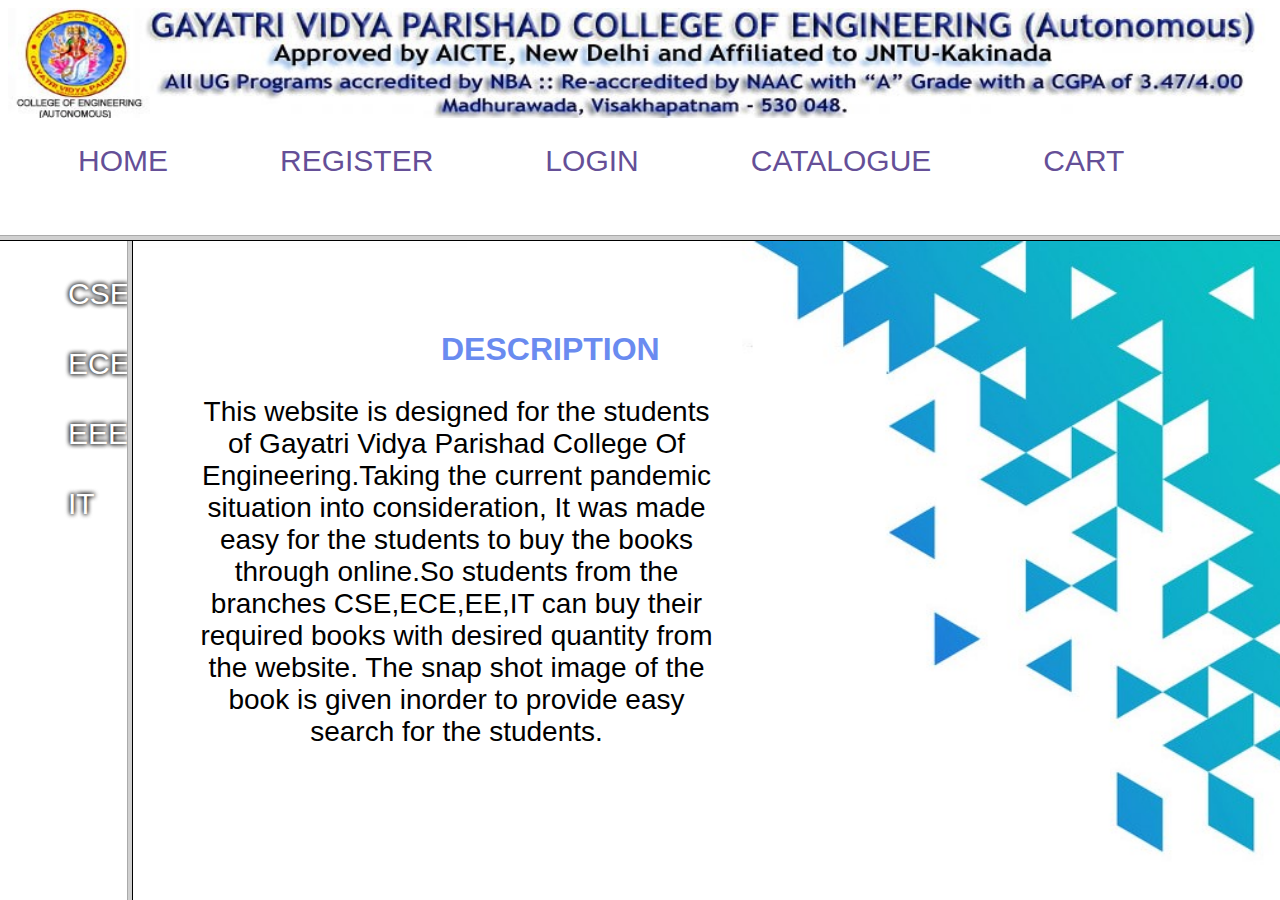
<file: week1,2lab/index.html>
<html>
    <head>
        <title>
            Labweek1
        </title>
        <style>
            <link rel="stylesheet" href="styles.css" type="text/css"> 
        </style>
    </head>
    
    <frameset rows="25%,70%" >
        <frame name="f1" src="top.html" id="bg" ></frame>
        <frameset cols="10%,90%">
            <frame name="f2" src="left.html">
            </frame>
            <frame name="cent" src="home.html">
            </frame>
        </frameset>
    </frameset>

</html>
</file>
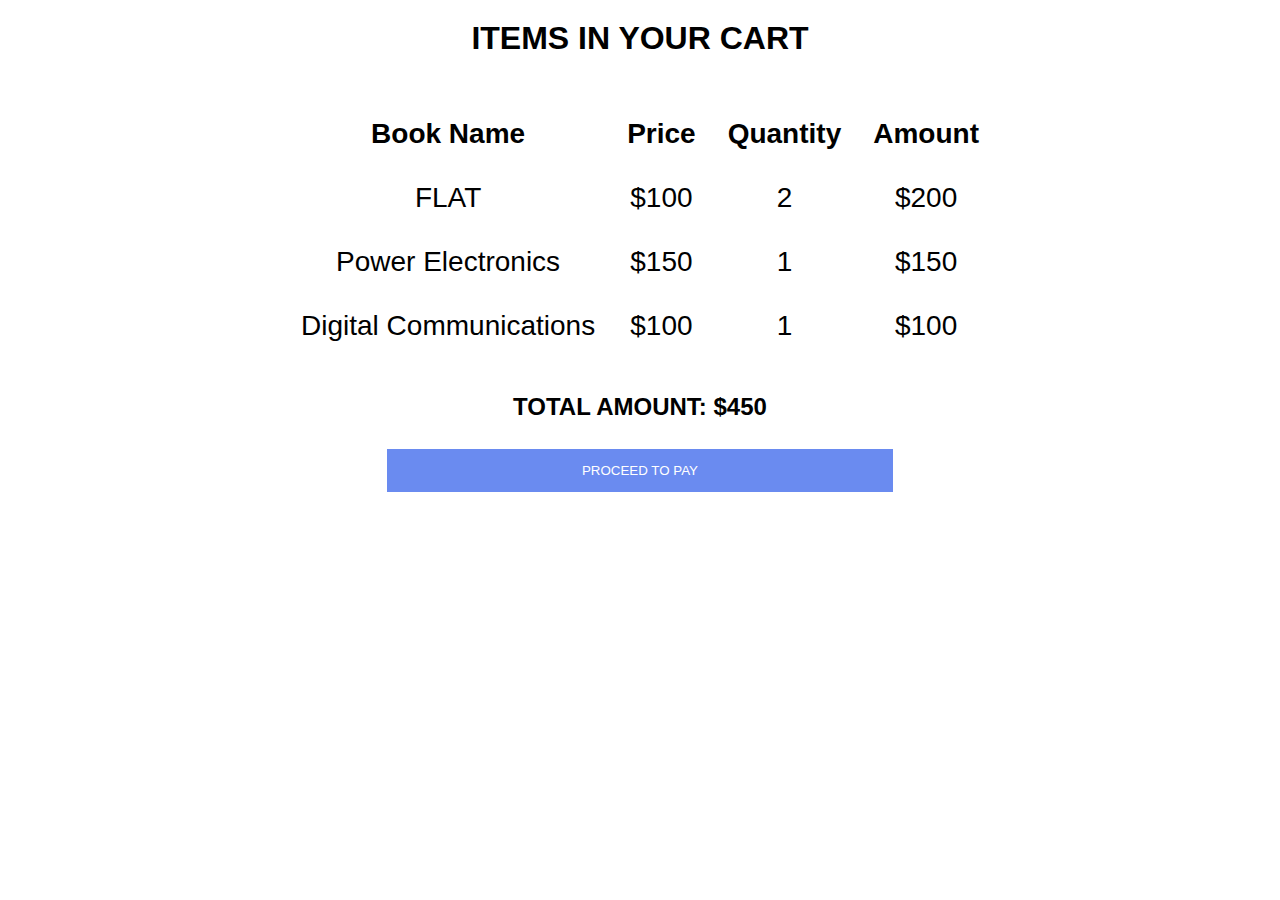
<file: week1,2lab/cart.html>
<html>
    <head>
        <link rel="stylesheet" href="styles.css">
    </head>
    <body>
        <h1 align="center" style="margin-top:20px;font-family:'Trebuchet MS', 'Lucida Sans Unicode', 'Lucida Grande', 'Lucida Sans', Arial, sans-serif">
            ITEMS IN YOUR CART
        </h1>
        <table align="center" style="margin-top:30px;font-size:28;font-family:'Trebuchet MS', 'Lucida Sans Unicode', 'Lucida Grande', 'Lucida Sans', Arial, sans-serif;" cellspacing="30px" >
            <tr>
                <th >Book Name</th>
                <th>Price</th>
                <th>Quantity</th>
                <th>Amount</th>
            </tr>
            <tr align="center">
                <td>FLAT</td>
                <td>$100</td>
                <td >2</td>
                <td>$200</td>
            </tr>
            <tr align="center">
                <td>Power Electronics</td>
                <td>$150</td>
                <td >1</td>
                <td>$150</td>
            </tr>
            <tr align="center">
                <td>Digital Communications</td>
                <td>$100</td>
                <td >1</td>
                <td>$100</td>
            </tr>
        </table>
        <h2 align="center" style="font-family:'Trebuchet MS', 'Lucida Sans Unicode', 'Lucida Grande', 'Lucida Sans', Arial, sans-serif"">TOTAL AMOUNT: $450</h2>
        <center>
        <button type="submit" class="button">PROCEED TO PAY</button>
    </center>
    </body>
</html>
</file>
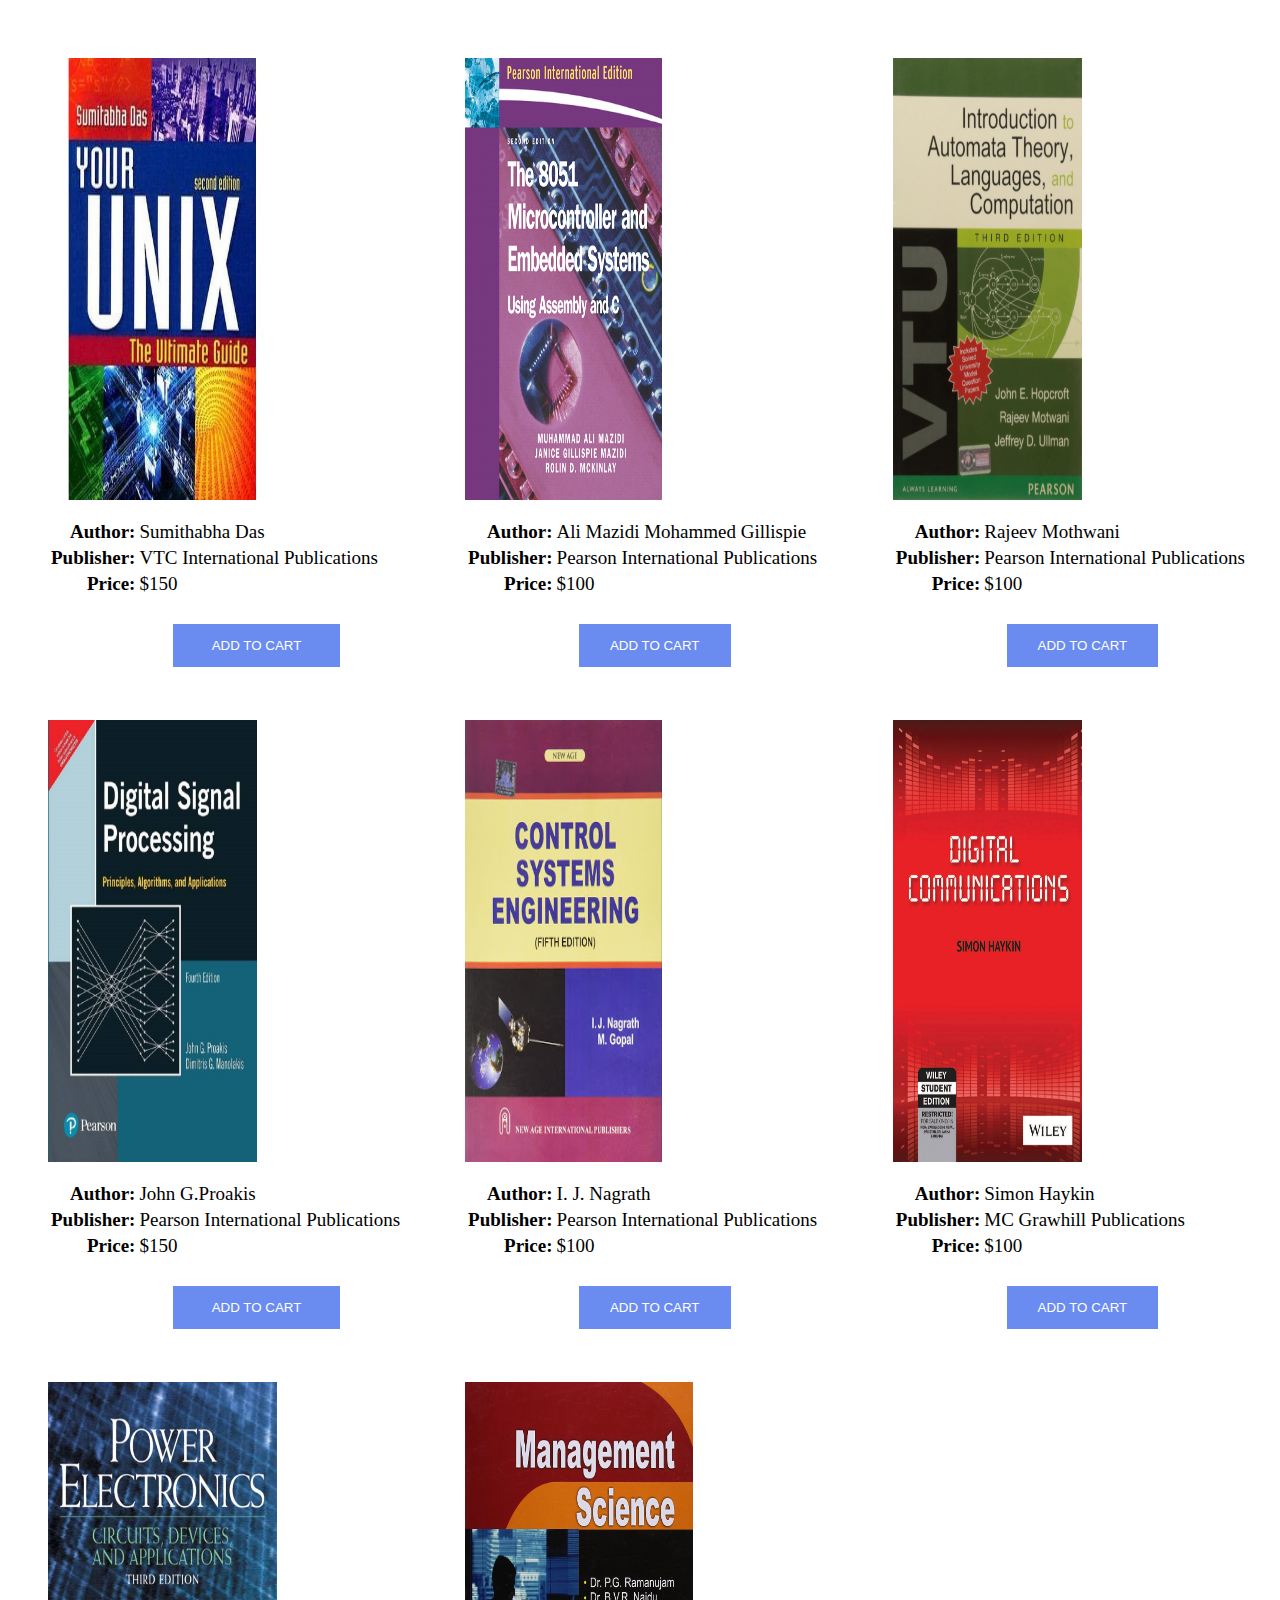
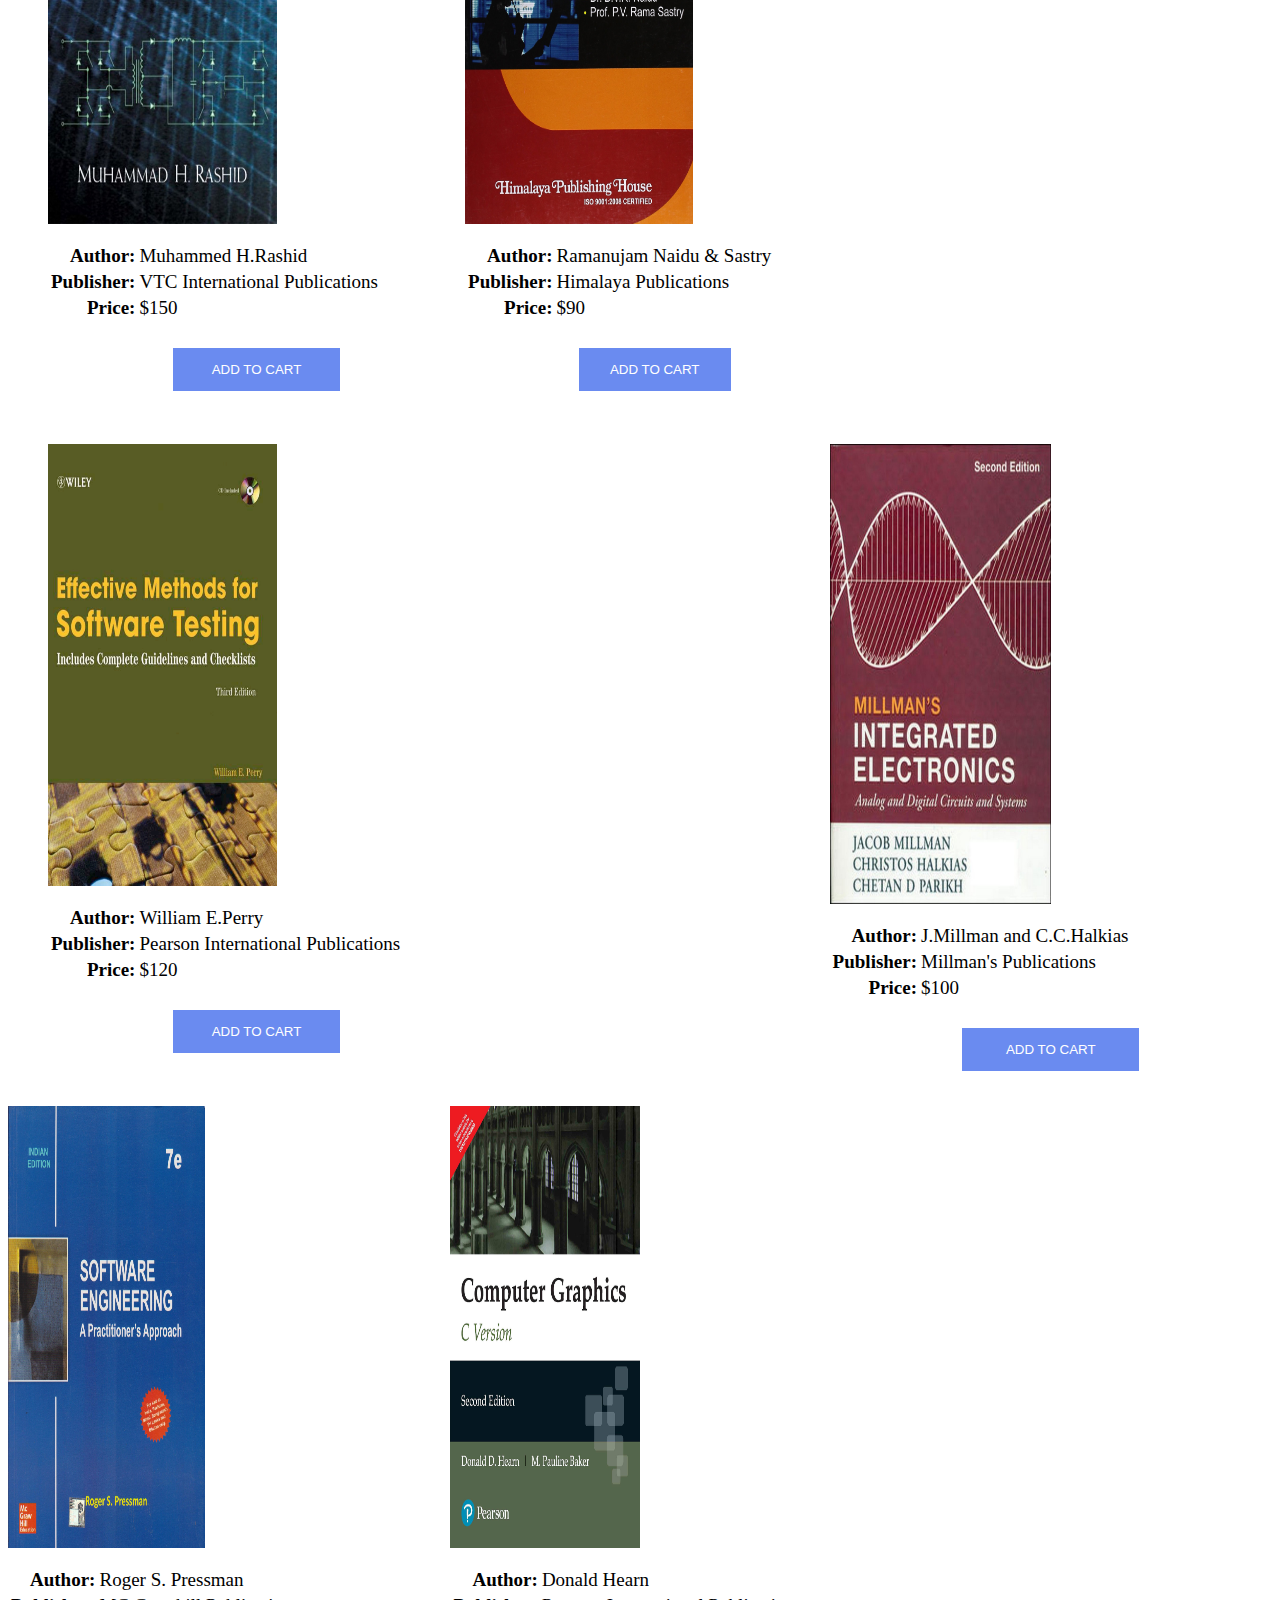
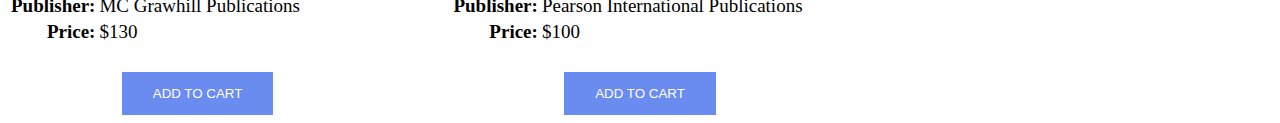
<file: week1,2lab/catalog.html>
<html>
    <head>
        <link rel="stylesheet" href="styles.css">
        <style>
          
        </style>
    </head>
    <body>
        <div style="width:33%; height:50%;float:left;margin-left:40px;" id="front">
            <img src="uspimg.jpg" width="55%" height="100%"><br><br>
            <table  style="font-size:19;">
                <tr >
                    <th align="right"><b>Author:</b></th>
                    <td>Sumithabha Das</td>
                </tr>
                <tr >
                    <th align="right">Publisher:</th>
                    <td>VTC International Publications</td>
                </tr>
                <tr>
                    <th align="right">Price:</th>
                    <td>$150</td>
                </tr>
            </table><br>
            <div align="center">
            <button type="submit" class="button">ADD TO CART</button>
        </div>
        </div>
        <div style="width:30%; height:50%;float:left" id="front" >
            <img src="esimg.jpg" width="52%" height="100%"><br><br>
           <table  style="font-size:19;" >
               <tr >
                   <th align="right"><b>Author:</b></th>
                   <td>Ali Mazidi Mohammed Gillispie</td>
               </tr>
               <tr >
                   <th align="right">Publisher:</th>
                   <td>Pearson International Publications</td>
               </tr>
               <tr>
                   <th align="right">Price:</th>
                   <td>$100</td>
               </tr>
           </table><br>
          <div align="center">
           <button type="submit" class="button">ADD TO CART</button>
        </div>
        </div>
        <div style="width:30% ;height:50%;float:right" id="front">
            <img src="flatimg.jpg" width="50%" height="100%"><br><br>
            <table style="font-size:19;">
                <tr  >
                    <th align="right"><b>Author:</b></th>
                    <td>Rajeev Mothwani</td>
                </tr>
                <tr >
                    <th align="right">Publisher:</th>
                    <td>Pearson International Publications</td>
                </tr>
                <tr>
                    <th align="right">Price:</th>
                    <td>$100</td>
                </tr>
            </table><br>
           <div align="center">
            <button type="submit" class="button">ADD TO CART</button>
        </div>
        </div>
       <div style="width:33%; height:50%;float:left;margin-left:40px;" id="middle">
            <img src="dspimg.jpg" width="50%" height="100%"><br><br>
            <table  style="font-size:19;">
                <tr >
                    <th align="right"><b>Author:</b></th>
                    <td> John G.Proakis</td>
                </tr>
                <tr >
                    <th align="right">Publisher:</th>
                    <td>Pearson International Publications</td>
                </tr>
                <tr>
                    <th align="right">Price:</th>
                    <td>$150</td>
                </tr>
            </table><br>
            <div align="center">
            <button type="submit" class="button">ADD TO CART</button>
        </div>
        </div>
        <div style="width:30%; height:50%;float:left" id="middle">
            <img src="csimg.jpg" width="52%" height="100%"><br><br>
           <table  style="font-size:19;" >
               <tr >
                   <th align="right"><b>Author:</b></th>
                   <td>I. J. Nagrath</td>
               </tr>
               <tr >
                   <th align="right">Publisher:</th>
                   <td>Pearson International Publications</td>
               </tr>
               <tr>
                   <th align="right">Price:</th>
                   <td>$100</td>
               </tr>
           </table><br>
          <div align="center">
           <button type="submit" class="button">ADD TO CART</button>
        </div>
        </div>
        <div style="width:30% ;height:50%;float:right" id="middle">
            <img src="dcimg.jpg" width="50%" height="100%"><br><br>
            <table style="font-size:19;">
                <tr  >
                    <th align="right"><b>Author:</b></th>
                    <td> Simon Haykin</td>
                </tr>
                <tr >
                    <th align="right">Publisher:</th>
                    <td>MC Grawhill Publications</td>
                </tr>
                <tr>
                    <th align="right">Price:</th>
                    <td>$100</td>
                </tr>
            </table><br>
           <div align="center">
            <button type="submit" class="button">ADD TO CART</button>
        </div>
        </div>
        <div style="width:33%; height:50%;float:left;margin-left:40px;" id="middle">
            <img src="peimg.jpg" width="55%" height="100%"><br><br>
            <table  style="font-size:19;">
                <tr >
                    <th align="right"><b>Author:</b></th>
                    <td>Muhammed H.Rashid</td>
                </tr>
                <tr >
                    <th align="right">Publisher:</th>
                    <td>VTC International Publications</td>
                </tr>
                <tr>
                    <th align="right">Price:</th>
                    <td>$150</td>
                </tr>
            </table><br>
            <div align="center">
            <button type="submit" class="button">ADD TO CART</button>
        </div>
        </div>
        <div style="width:30%; height:50%;float:left;" id="middle">
            <img src="msimg.jpg" width="60%" height="100%"><br><br>
           <table  style="font-size:19;" >
               <tr >
                   <th align="right"><b>Author:</b></th>
                   <td>Ramanujam Naidu & Sastry</td>
               </tr>
               <tr >
                   <th align="right">Publisher:</th>
                   <td>Himalaya Publications</td>
               </tr>
               <tr>
                   <th align="right">Price:</th>
                   <td>$90</td>
               </tr>
           </table><br>
          <div align="center">
           <button type="submit" class="button">ADD TO CART</button>
        </div>
        </div>
        <div style="width:35% ;height:52%;float:right" id="middle">
            <img src="ecaimg.jpg" width="50%" height="100%"><br><br>
            <table style="font-size:19;">
                <tr  >
                    <th align="right"><b>Author:</b></th>
                    <td>J.Millman and C.C.Halkias</td>
                </tr>
                <tr >
                    <th align="right">Publisher:</th>
                    <td>Millman's Publications</td>
                </tr>
                <tr>
                    <th align="right">Price:</th>
                    <td>$100</td>
                </tr>
            </table><br>
           <div align="center">
            <button type="submit" class="button">ADD TO CART</button>
        </div>
        </div>
        <div style="width:33%; height:50%;float:left;margin-left:40px;" id="middle">
            <img src="stimg.png" width="55%" height="100%"><br><br>
            <table style="font-size:19;">
                <tr >
                    <th align="right"><b>Author:</b></th>
                    <td>William E.Perry</td>
                </tr>
                <tr >
                    <th align="right">Publisher:</th>
                    <td>Pearson International Publications</td>
                </tr>
                <tr>
                    <th align="right">Price:</th>
                    <td>$120</td>
                </tr>
            </table><br>
           <div align="center">
            <button type="submit" class="button">ADD TO CART</button>
            </div>
        </div>
        <div style="width:30%; height:50%;float:left"id="middle" >
            <img src="seimg.jpg" width="52%" height="100%"><br><br>
           <table style="font-size:19;">
               <tr >
                   <th align="right"><b>Author:</b></th>
                   <td>Roger S. Pressman</td>
               </tr>
               <tr >
                   <th align="right">Publisher:</th>
                   <td>MC Grawhill Publications</td>
               </tr>
               <tr>
                   <th align="right">Price:</th>
                   <td>$130</td>
               </tr>
           </table><br>
          <div align="center">
           <button type="submit" class="button">ADD TO CART</button>
        </div>
        </div>
        <div style="width:30% ;height:50%;float:right;" id="middle">
            <img src="cgimg.jpg" width="50%" height="100%"><br><br>
            <table style="font-size:19;">
                <tr >
                    <th align="right"><b>Author:</b></th>
                    <td>Donald Hearn</td>
                </tr>
                <tr >
                    <th align="right">Publisher:</th>
                    <td>Pearson International Publications</td>
                </tr>
                <tr>
                    <th align="right">Price:</th>
                    <td>$100</td>
                </tr>
            </table><br>
           <div align="center">
            <button type="submit" class="button">ADD TO CART</button>
        </div>
        </div>
    </body>
</html>
</file>
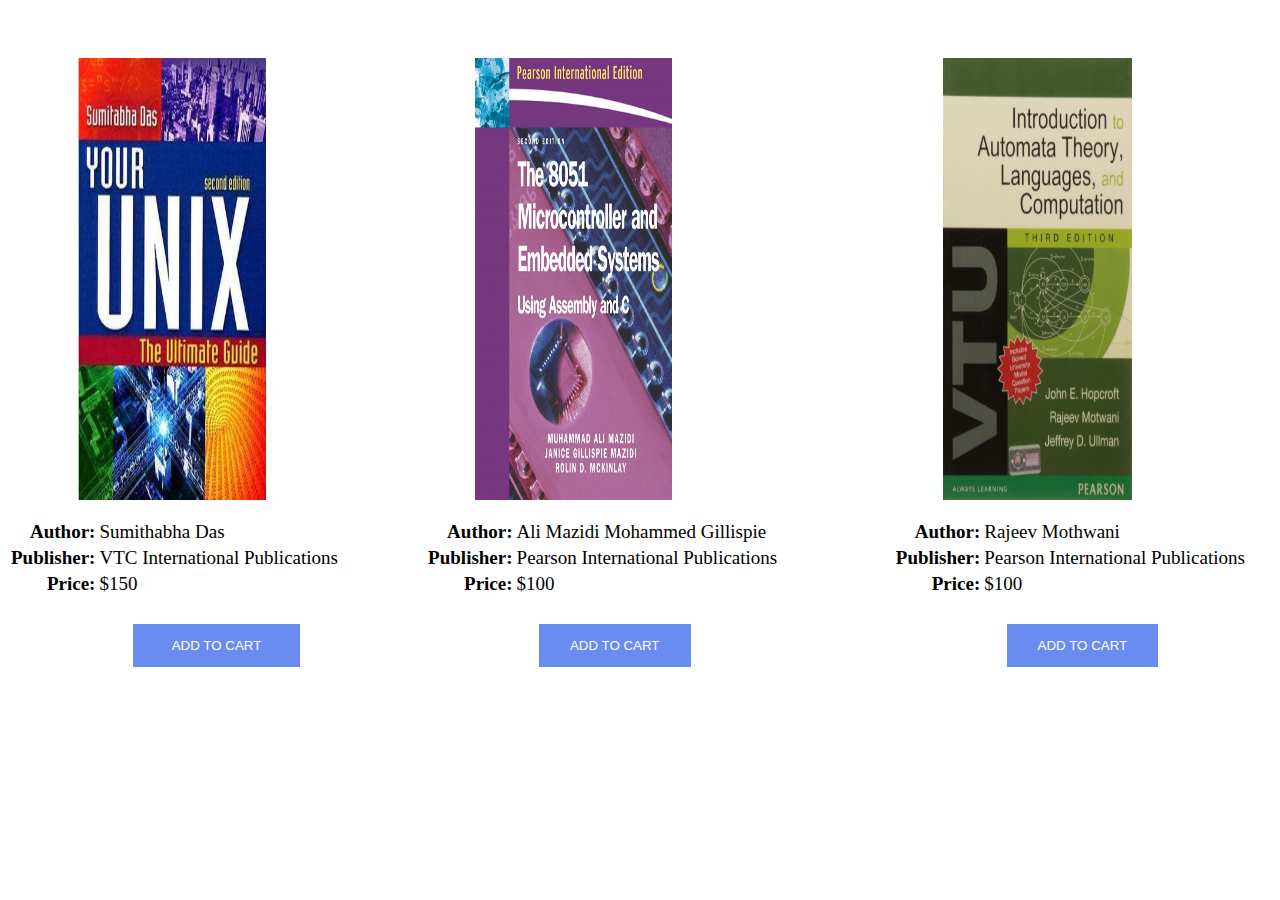
<file: week1,2lab/cse.html>
<html>
    <head>
        <link rel="stylesheet" href="styles.css">
        <style>
            img{
                margin-top:50px;
                margin-left:50px;
            }
        </style>
    </head>
    <body>
        <div style="width:33%; height:50%;float:left">
            <img src="uspimg.jpg" width="55%" height="100%"><br><br>
            <table  style="font-size:19;">
                <tr >
                    <th align="right"><b>Author:</b></th>
                    <td>Sumithabha Das</td>
                </tr>
                <tr >
                    <th align="right">Publisher:</th>
                    <td>VTC International Publications</td>
                </tr>
                <tr>
                    <th align="right">Price:</th>
                    <td>$150</td>
                </tr>
            </table><br>
            <div align="center">
            <button type="submit" class="button">ADD TO CART</button>
        </div>
        </div>
        <div style="width:30%; height:50%;float:left" >
            <img src="esimg.jpg" width="52%" height="100%"><br><br>
           <table  style="font-size:19;" >
               <tr >
                   <th align="right"><b>Author:</b></th>
                   <td>Ali Mazidi Mohammed Gillispie</td>
               </tr>
               <tr >
                   <th align="right">Publisher:</th>
                   <td>Pearson International Publications</td>
               </tr>
               <tr>
                   <th align="right">Price:</th>
                   <td>$100</td>
               </tr>
           </table><br>
          <div align="center">
           <button type="submit" class="button">ADD TO CART</button>
        </div>
        </div>
        <div style="width:30% ;height:50%;float:right">
            <img src="flatimg.jpg" width="50%" height="100%"><br><br>
            <table style="font-size:19;">
                <tr  >
                    <th align="right"><b>Author:</b></th>
                    <td>Rajeev Mothwani</td>
                </tr>
                <tr >
                    <th align="right">Publisher:</th>
                    <td>Pearson International Publications</td>
                </tr>
                <tr>
                    <th align="right">Price:</th>
                    <td>$100</td>
                </tr>
            </table><br>
           <div align="center">
            <button type="submit" class="button">ADD TO CART</button>
        </div>
        </div>
    </body>
</html>
</file>
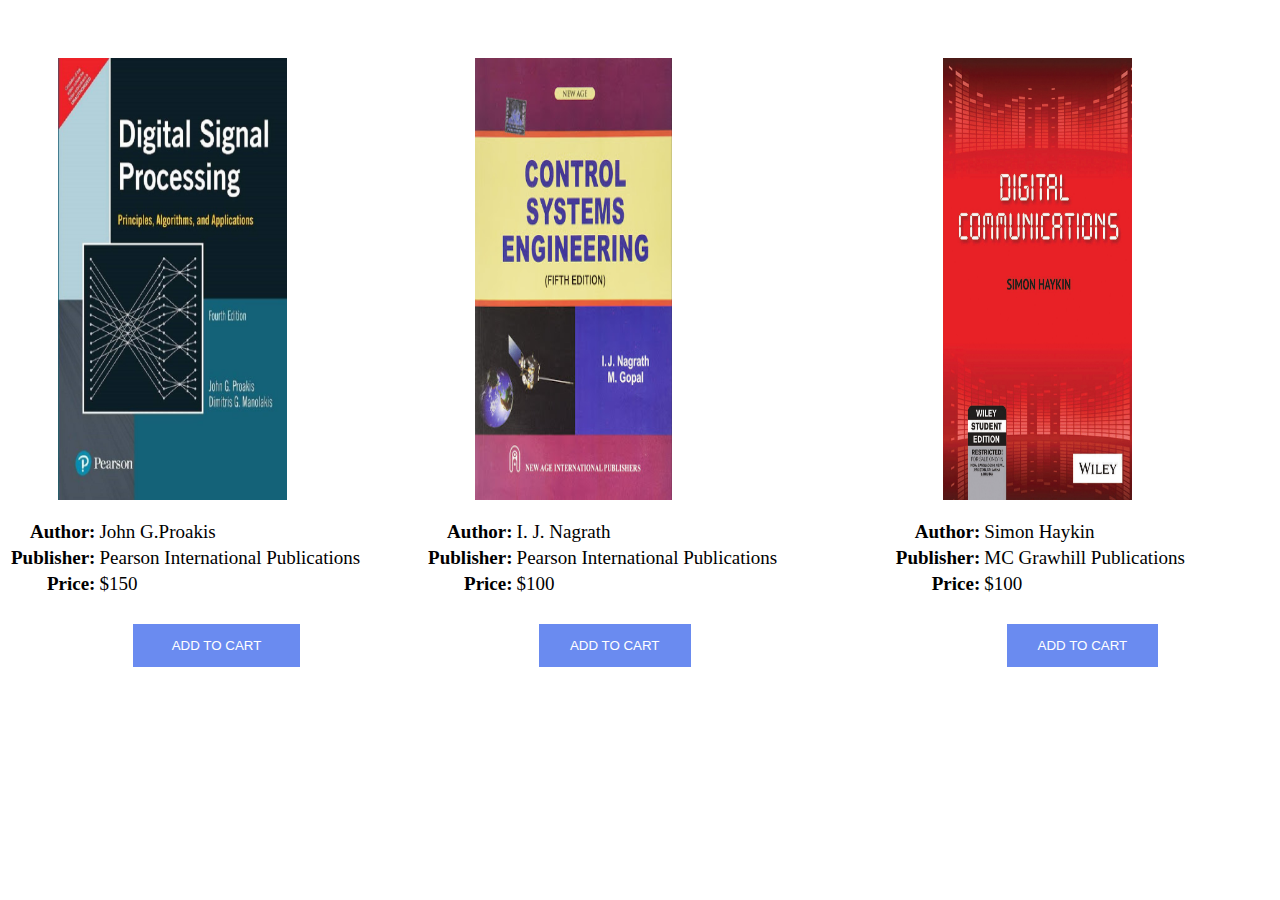
<file: week1,2lab/ece.html>
<html>
    <head>
        <link rel="stylesheet" href="styles.css">
        <style>
            img{
                margin-top:50px;
                margin-left:50px;
            }
        </style>
    </head>
    <body >
        <div style="width:33%; height:50%;float:left">
            <img src="dspimg.jpg" width="55%" height="100%"><br><br>
            <table  style="font-size:19;">
                <tr >
                    <th align="right"><b>Author:</b></th>
                    <td> John G.Proakis</td>
                </tr>
                <tr >
                    <th align="right">Publisher:</th>
                    <td>Pearson International Publications</td>
                </tr>
                <tr>
                    <th align="right">Price:</th>
                    <td>$150</td>
                </tr>
            </table><br>
            <div align="center">
            <button type="submit" class="button">ADD TO CART</button>
        </div>
        </div>
        <div style="width:30%; height:50%;float:left" >
            <img src="csimg.jpg" width="52%" height="100%"><br><br>
           <table  style="font-size:19;" >
               <tr >
                   <th align="right"><b>Author:</b></th>
                   <td>I. J. Nagrath</td>
               </tr>
               <tr >
                   <th align="right">Publisher:</th>
                   <td>Pearson International Publications</td>
               </tr>
               <tr>
                   <th align="right">Price:</th>
                   <td>$100</td>
               </tr>
           </table><br>
          <div align="center">
           <button type="submit" class="button">ADD TO CART</button>
        </div>
        </div>
        <div style="width:30% ;height:50%;float:right">
            <img src="dcimg.jpg" width="50%" height="100%"><br><br>
            <table style="font-size:19;">
                <tr  >
                    <th align="right"><b>Author:</b></th>
                    <td> Simon Haykin</td>
                </tr>
                <tr >
                    <th align="right">Publisher:</th>
                    <td>MC Grawhill Publications</td>
                </tr>
                <tr>
                    <th align="right">Price:</th>
                    <td>$100</td>
                </tr>
            </table><br>
           <div align="center">
            <button type="submit" class="button">ADD TO CART</button>
        </div>
        </div>
    </body>
</html>
</file>
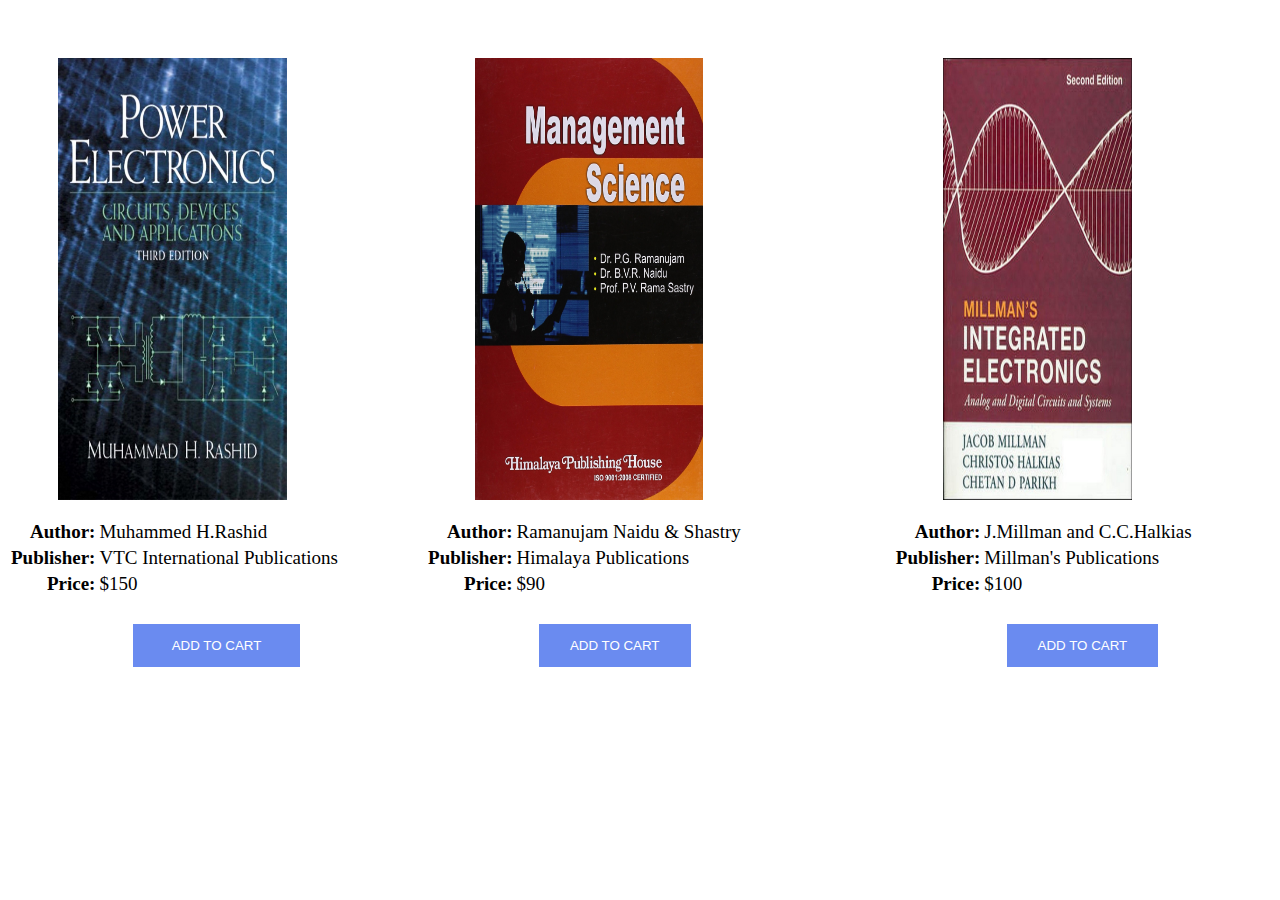
<file: week1,2lab/eee.html>
<html>
    <head>
        <link rel="stylesheet" href="styles.css">
        <style>
            img{
                margin-top:50px;
                margin-left:50px;
            }
        </style>
    </head>
    <body >
        <div style="width:33%; height:50%;float:left">
            <img src="peimg.jpg" width="55%" height="100%"><br><br>
            <table  style="font-size:19;">
                <tr >
                    <th align="right"><b>Author:</b></th>
                    <td>Muhammed H.Rashid</td>
                </tr>
                <tr >
                    <th align="right">Publisher:</th>
                    <td>VTC International Publications</td>
                </tr>
                <tr>
                    <th align="right">Price:</th>
                    <td>$150</td>
                </tr>
            </table><br>
            <div align="center">
            <button type="submit" class="button">ADD TO CART</button>
        </div>
        </div>
        <div style="width:30%; height:50%;float:left" >
            <img src="msimg.jpg" width="60%" height="100%"><br><br>
           <table  style="font-size:19;" >
               <tr >
                   <th align="right"><b>Author:</b></th>
                   <td>Ramanujam Naidu & Shastry</td>
               </tr>
               <tr >
                   <th align="right">Publisher:</th>
                   <td>Himalaya Publications</td>
               </tr>
               <tr>
                   <th align="right">Price:</th>
                   <td>$90</td>
               </tr>
           </table><br>
          <div align="center">
           <button type="submit" class="button">ADD TO CART</button>
        </div>
        </div>
        <div style="width:30% ;height:50%;float:right">
            <img src="ecaimg.jpg" width="50%" height="100%"><br><br>
            <table style="font-size:19;">
                <tr  >
                    <th align="right"><b>Author:</b></th>
                    <td>J.Millman and C.C.Halkias</td>
                </tr>
                <tr >
                    <th align="right">Publisher:</th>
                    <td>Millman's Publications</td>
                </tr>
                <tr>
                    <th align="right">Price:</th>
                    <td>$100</td>
                </tr>
            </table><br>
           <div align="center">
            <button type="submit" class="button">ADD TO CART</button>
        </div>
        </div>
    </body>
</html>
</file>
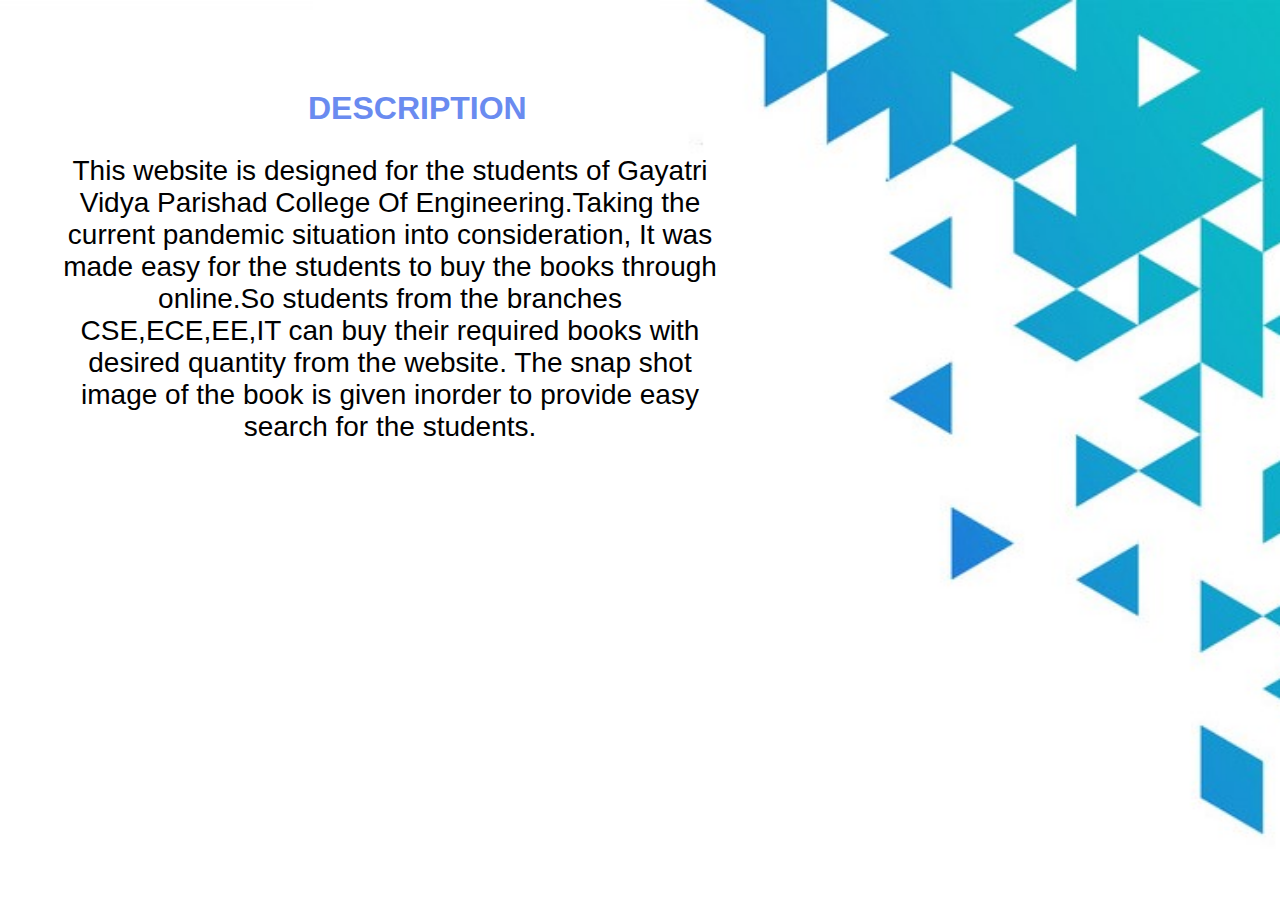
<file: week1,2lab/home.html>
<html>
    <head>
        <link rel="stylesheet" href="styles.css">
    </head>
    <body id="bgg">
        <div>
        <h1 style="margin-top:90px;margin-left:300px;color:rgb(106, 139, 240);">DESCRIPTION</h1>
        <center>
       <p style="margin-left:50px;margin-right:550px;">
           This website is designed for the students of Gayatri Vidya Parishad College Of Engineering.Taking the current pandemic situation into 
           consideration, It was made easy for the students to buy the books through online.So students from the branches CSE,ECE,EE,IT can buy their required books with desired quantity from the website. 
           The snap shot image of the book is given inorder to provide easy search for the students. 
       </p>
    </center>
</div>
    </body>
</html>
</file>
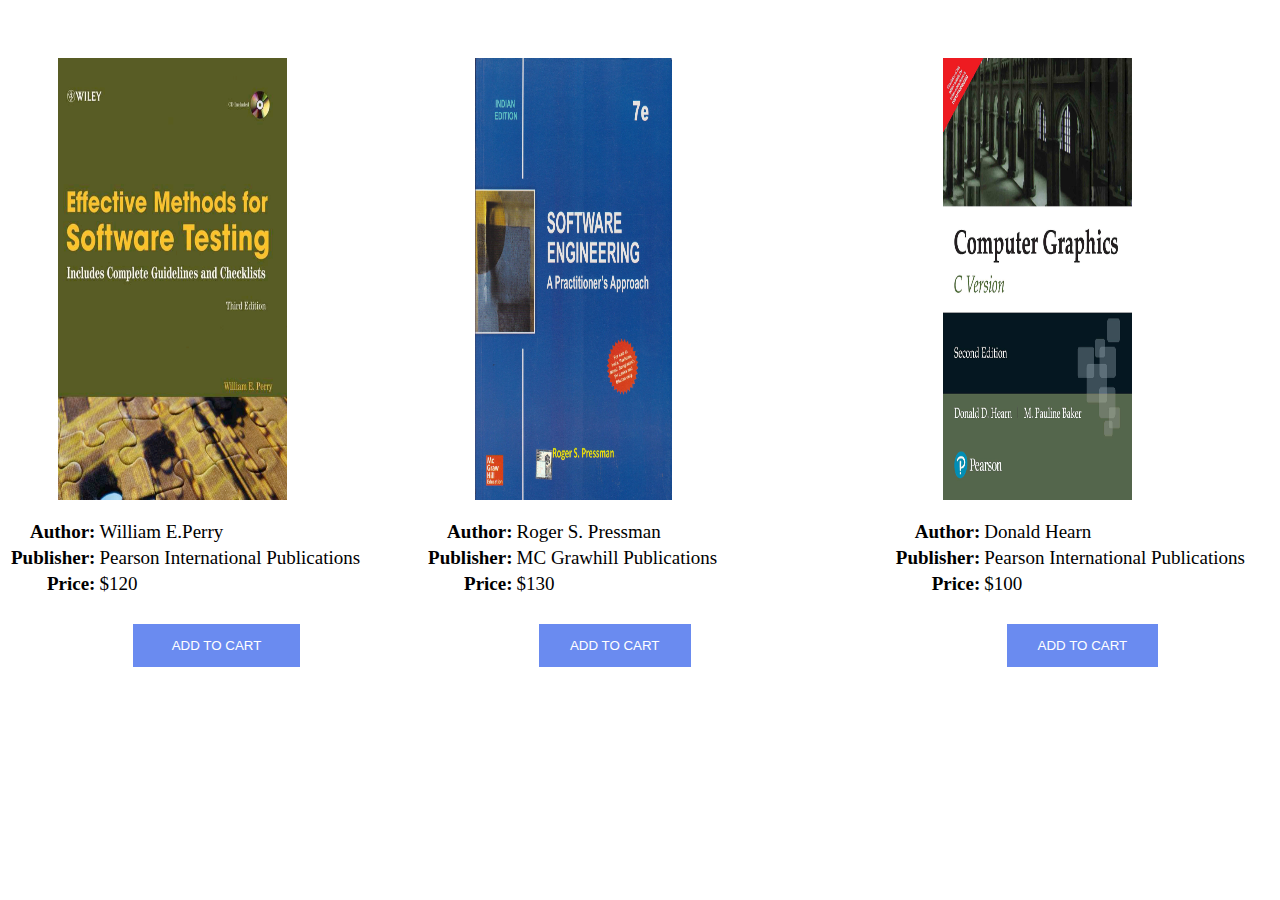
<file: week1,2lab/it.html>
<html>
    <head>
        <link rel="stylesheet" href="styles.css">
        <style>
            img{
                margin-top:50px;
                margin-left:50px;
            }
        </style>
    </head>
    <body>
        <div style="width:33%; height:50%;float:left">
            <img src="stimg.png" width="55%" height="100%"><br><br>
            <table style="font-size:19;">
                <tr >
                    <th align="right"><b>Author:</b></th>
                    <td>William E.Perry</td>
                </tr>
                <tr >
                    <th align="right">Publisher:</th>
                    <td>Pearson International Publications</td>
                </tr>
                <tr>
                    <th align="right">Price:</th>
                    <td>$120</td>
                </tr>
            </table><br>
           <div align="center">
            <button type="submit" class="button">ADD TO CART</button>
            </div>
        </div>
        <div style="width:30%; height:50%;float:left" >
            <img src="seimg.jpg" width="52%" height="100%"><br><br>
           <table style="font-size:19;">
               <tr >
                   <th align="right"><b>Author:</b></th>
                   <td>Roger S. Pressman</td>
               </tr>
               <tr >
                   <th align="right">Publisher:</th>
                   <td>MC Grawhill Publications</td>
               </tr>
               <tr>
                   <th align="right">Price:</th>
                   <td>$130</td>
               </tr>
           </table><br>
          <div align="center">
           <button type="submit" class="button">ADD TO CART</button>
        </div>
        </div>
        <div style="width:30% ;height:50%;float:right">
            <img src="cgimg.jpg" width="50%" height="100%"><br><br>
            <table style="font-size:19;">
                <tr >
                    <th align="right"><b>Author:</b></th>
                    <td>Donald Hearn</td>
                </tr>
                <tr >
                    <th align="right">Publisher:</th>
                    <td>Pearson International Publications</td>
                </tr>
                <tr>
                    <th align="right">Price:</th>
                    <td>$100</td>
                </tr>
            </table><br>
           <div align="center">
            <button type="submit" class="button">ADD TO CART</button>
        </div>
        </div>
    </body>
</html>
</file>
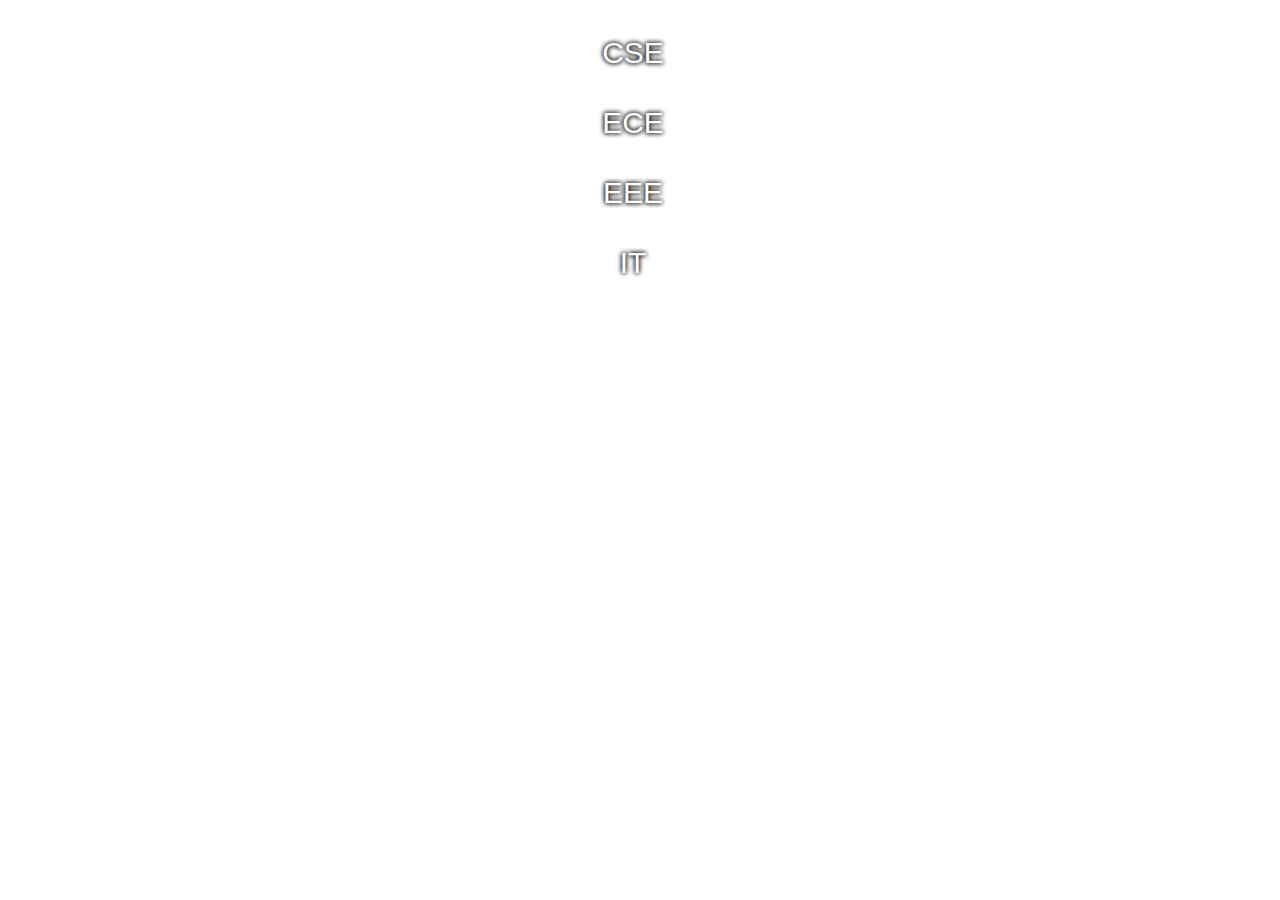
<file: week1,2lab/left.html>
<html>
    <head>
        <link rel="stylesheet" href="styles.css">
    </head>
    <body >
        <div id="leftab" >
            <ul>
                <li ><a href="cse.html" target="cent">CSE</a></li>
                    <li><a href="ece.html" target="cent">ECE</a></li>
                    <li><a href="eee.html" target="cent">EEE</a></li>
                    <li><a href="it.html" target="cent">IT</a></li>  
            </ul>
        </div>
    </body>
</html>
</file>
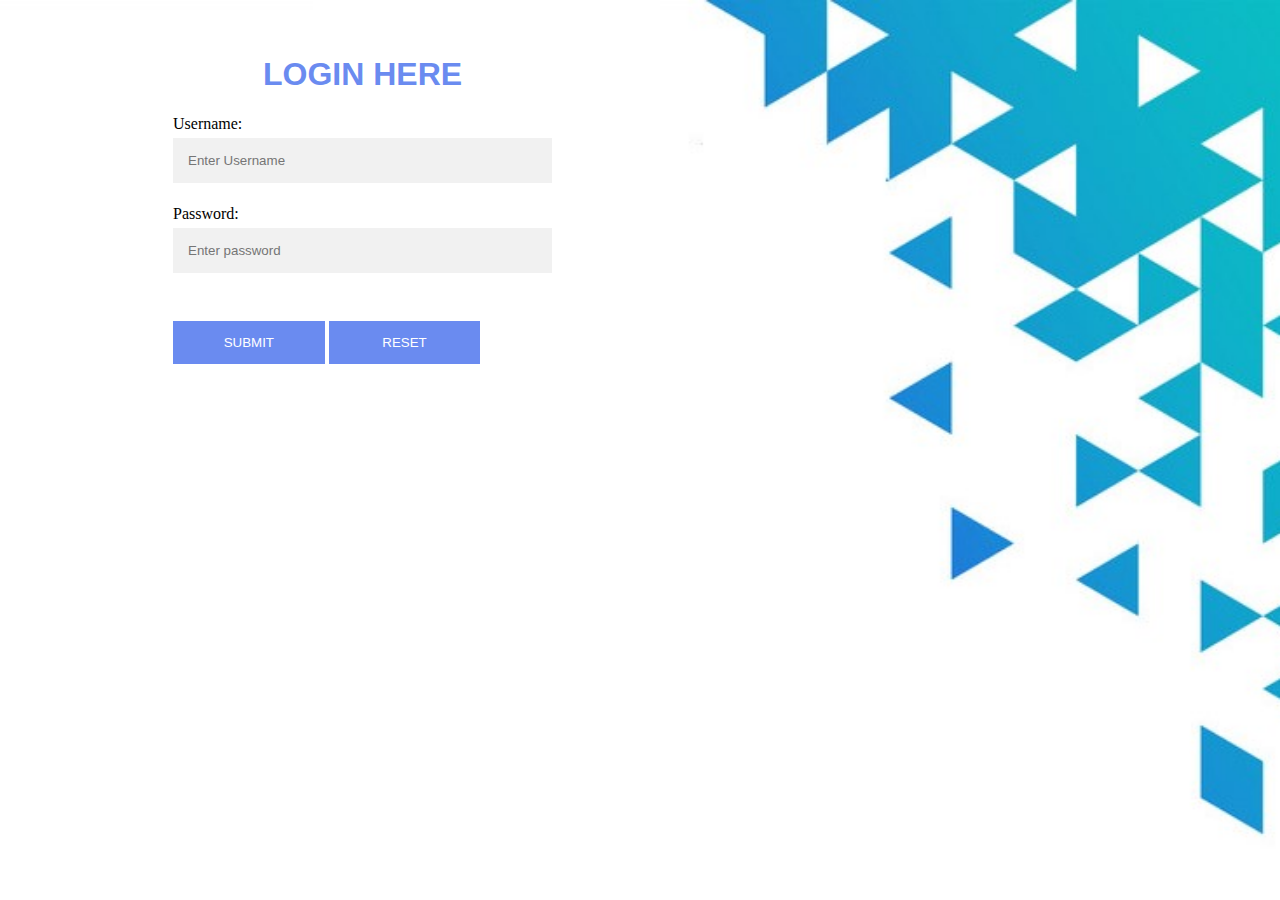
<file: week1,2lab/login.html>
<html>
    <head>
        <link rel="stylesheet" href="styles.css">
    </head>
    <body id="bgg">
        <form>
        <div id="alignment"  style="width:30%;padding:15px;">
         <!--   <label>Username</label><br>
            <input type="text" placeholder="enter username" name="uname"><br>
            <label>Password</label><br>
            <input type="password" placeholder="Enter password" name="pass"><br><br>
         -->
         <h1 align="center" style="color:rgb(106, 139, 240);">LOGIN HERE</h1>
      
                <label align="right" id ="text">Username: </label>
                
                    <input type="text" placeholder="Enter Username">
           
                <label align="right" id="text">Password: </label>
               
                    <input type="password" placeholder="Enter password">
                <br><br>
        <button type="submit" class="button">SUBMIT</button>
    <button type="reset" class="button">RESET</button>
   
    </div>
    
</form>
    </body>
</html>
</file>
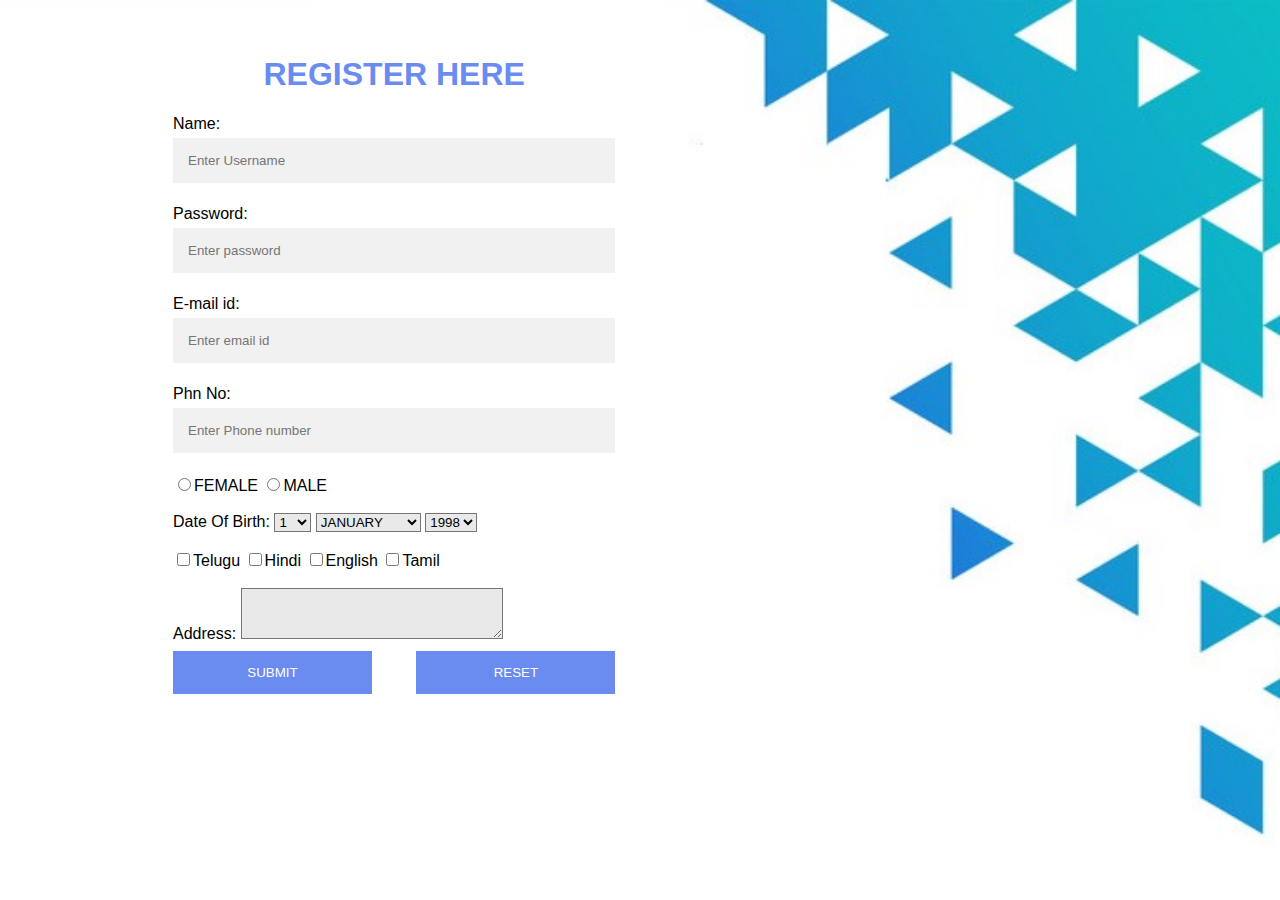
<file: week1,2lab/register.html>
<html>
    <head>
        <link rel="stylesheet" href="styles.css">
    </head>
    <body id="bgg" class="fonts" >
        <form>
        <div id="alignment"  style="width:35%;padding:15px;border-radius:10px;border:white">
         <!--   <label>Username</label><br>
            <input type="text" placeholder="enter username" name="uname"><br>
            <label>Password</label><br>
            <input type="password" placeholder="Enter password" name="pass"><br><br>
         -->
         <h1 align="center" style="color:rgb(106, 139, 240);">REGISTER HERE</h1>
                <label align="left" id ="text">Name:</label>
                
                    <input type="text" placeholder="Enter Username">
               
                <label align="right" id="text">Password: </label>
                <td>
                    <input type="password" placeholder="Enter password" >
                </td>
            </tr>
            <tr>
                <td align="right" id="text">E-mail id:</td>
                <td><input type="text" placeholder="Enter email id"> </td>
            </tr>
            <tr>
                <td align="right" id="text">Phn No:</td>
                <td><input type="text" placeholder="Enter Phone number"></td>
            </tr>
        </table>
        <input type="radio" id="female" value="female" name="gender">FEMALE</input>
        <input type="radio" id="male" value="male" name="gender">MALE</input><br><br>
        Date Of Birth:
        <select name="dob" style="background-color:#e9e9e9;">
            <option value="1">1</option>
            <option value="2">2</option>
            <option value="3">3</option>
            <option value="4">4</option>
            <option value="5">5</option>
            <option value="6">6</option>
            <option value="7">7</option>
            <option value="8">8</option>
            <option value="9">9</option>
            <option value="10">10</option>
            <option value="11">11</option>
            <option value="12">12</option>
            <option value="13">13</option>
            <option value="14">14</option>
            <option value="15">15</option>
            <option value="16">16</option>
            <option value="17">17</option>
            <option value="18">18</option>
            <option value="19">19</option>
            <option value="20">20</option>
            <option value="21">21</option>
            <option value="22">22</option>
            <option value="23">23</option>
            <option value="24">24</option>
            <option value="25">25</option>
            <option value="26">26</option>
            <option value="27">27</option>
            <option value="28">28</option>
            <option value="29">29</option>
            <option value="30">30</option>
            <option value="31">31</option>
        </select>
        <select style="background-color:#e9e9e9;">
            <option value="Jan">JANUARY</option>
            <option value="Feb">FEBRUARY</option>
            <option value="mar">MARCH</option>
            <option value="Apr">APRIL</option>
            <option value="may">MAY</option>
            <option value="Jun">JUNE</option>
            <option value="jul">JULY</option>
            <option value="aug">AUGUST</option>
            <option value="sep">SEPTEMBER</option>
            <option value="oct">OCTOBER</option>
            <option value="nov">NOVEMBER</option>
            <option value="dec">DECEMBER</option>
        </select>
        <select style="background-color:#e9e9e9;">
            <option value="1998">1998</option>
            <option value="1999">1999</option>
            <option value="2000">2000</option>
            <option value="2001">2001</option>
            <option value="2002">2002</option>
        </select>
        <br><br>
        <input type="checkbox" id="lang" name="lang">Telugu</input>
        <input type="checkbox" id="lang" name="lang">Hindi</input>
        <input type="checkbox" id="lang" name="lang">English</input>
        <input type="checkbox" id="lang" name="lang">Tamil</input><br><br>
        Address:
        <textarea id="add" rows="3" cols="30" style="background-color:#e9e9e9;"></textarea>
        <button type="submit" class="sub">SUBMIT</button>
    <button type="reset" class="res">RESET</button>
   
    </div>
    
</form>
    </body>
</html>
</file>
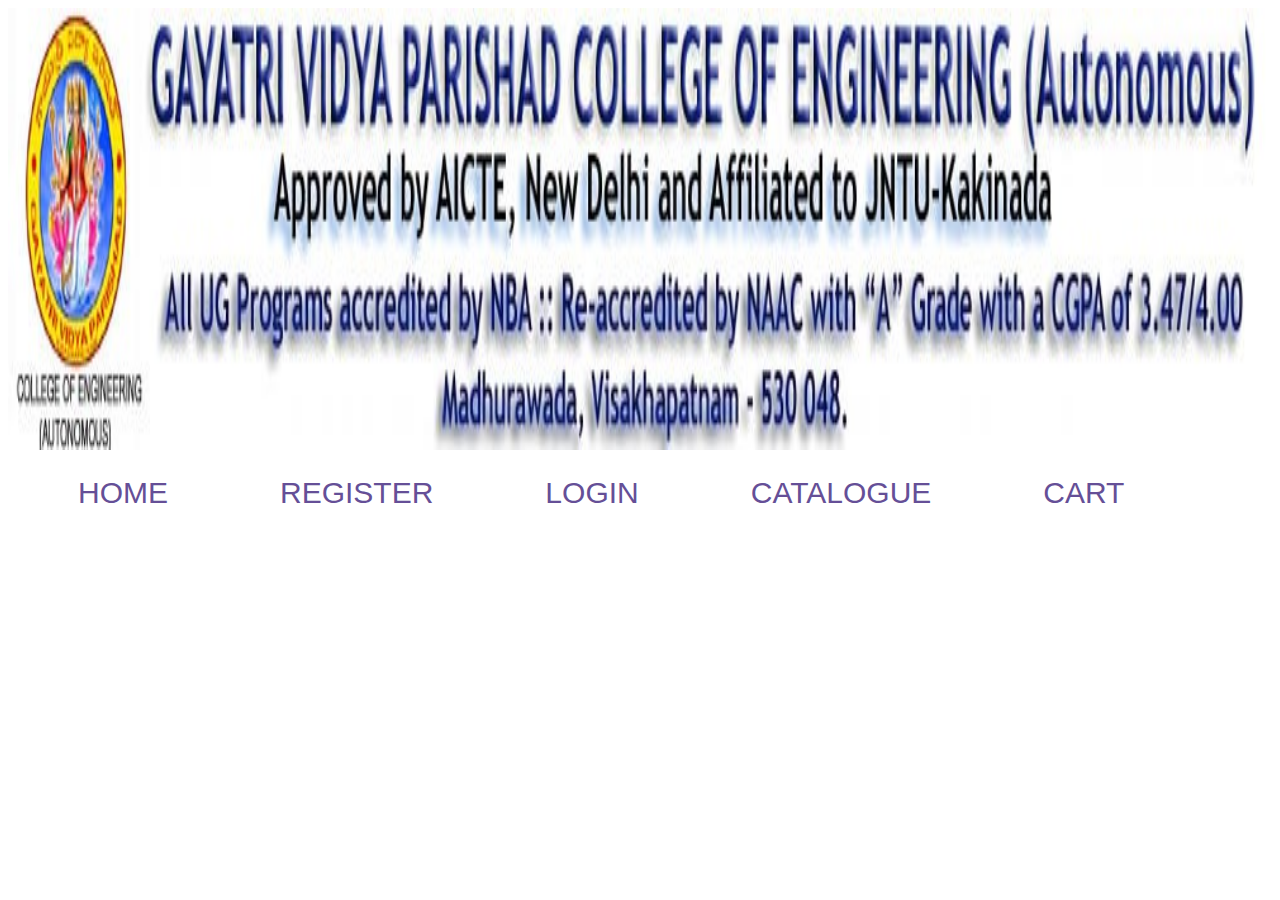
<file: week1,2lab/top.html>
<html>
    <head>
        <link rel="stylesheet" href="styles.css">
    </head>
    <body >
       <div>
           
                <img src="bbb.jpeg" width="100%" height="50%">
        
       </div>
           <div id="nav-center">
                <ul>
                    <li ><a href="home.html" target="cent">HOME</a></li>
                    <li><a href="register.html" target="cent">REGISTER</a></li>
                    <li><a href="login.html" target="cent">LOGIN</a></li>
                    <li><a href="catalog.html" target="cent">CATALOGUE</a></li>
                    <li><a href="cart.html" target="cent">CART</a></li>
                </ul>
            </div>

                </td>
            </tr>
       
    </body>
</html>
</file>
<file: week1,2lab/styles.css>
#bg{
 
 /* background-image:linear-gradient(rgba(0,0,0,0.16),rgba(0,0,0,0.16)), url("bgimg2.jpg");
  background-repeat: no-repeat;
  background-attachment: fixed;
  
  background-size:cover;
  background-position: center;*/
  background-color:#d6f9b9;
}
#bgg{
  background-image:url("bg3.jpg");
  background-repeat: no-repeat;
  background-attachment: fixed;
  
  background-size:cover;
  background-position: center;
}
#nav-center{
   
    float:none;
   
}
#nav-center li{
  
    display:inline-block;
    list-style-type: none;
  padding-right: 3em;
    text-align:center;
  /*  display:flex;*/
    font-family:'Franklin Gothic Medium', 'Arial Narrow', Arial, sans-serif;
    
   
}
#nav-center li a{
    
  float:left;
    border-radius: 10px;
        text-decoration:none;
        color:#654f97;
        padding:10px 30px;
       
      transition:0.6s ease;
      font-size: 30;
       font-family:Impact, Haettenschweiler, 'Arial Narrow Bold', sans-serif;
    }
    ul li a:hover
    {
      background-color:yellowgreen;
     
    }
#alignment{
    margin-top:20px;
   margin-left:150px;
   margin-right:600px;
}

button:hover{
  opacity:0.8;
}
/*#text{
  margin-top:100px;
}*/
input[type=text]{
  width: 100%;
  padding: 15px;
  margin: 5px 0 22px 0;
  display: inline-block;
  border: none;
  background: #f1f1f1;
}
input[type=password]{
  width: 100%;
  padding: 15px;
  margin: 5px 0 22px 0;
  display: inline-block;
  border: none;
  background: #f1f1f1;
}
input[type=text]:focus, input[type=password]:focus {
  background-color: #ddd;
  outline: none;
}
#leftab li{
  list-style-type:none;
  text-align :center;
  font-family:'Franklin Gothic Medium', 'Arial Narrow', Arial, sans-serif;
    font-size: 30;
    text-shadow: 0 0 5px black, 0 0 5px black;
    padding-right:1.8em;
    margin:1.2em 0;
    
}
#leftab li a{
  text-decoration:none;
  color:white;
  /*padding:10px 70px;*/
  border:1px solid black transparent;
transition:0.6s ease;
padding:10px 20px;
font-size: x-large;
 font-family:Impact, Haettenschweiler, 'Arial Narrow Bold', sans-serif;
 border-radius: 10px;
 font-size:30;
}
#front{
  margin-top:50px;
 
}
#middle{
  margin-top:220px;
}
h1{
  font-family:'Franklin Gothic Medium', 'Arial Narrow', Arial, sans-serif;
}
p{
  font-family:'Trebuchet MS', 'Lucida Sans Unicode', 'Lucida Grande', 'Lucida Sans', Arial, sans-serif;
  font-size:28;
}
button {
  background-color: rgb(106, 139, 240);;
  color: white;
  padding: 14px 20px;
  margin: 8px 0;
  border: none;
  cursor: pointer;
  width: 40%;
  border-raduis:10px;
}
button:hover {
  opacity:1;
}
.fonts{
 font-family: Arial, Helvetica, sans-serif;
*box-sizing: border-box;
}
.sub{
  float:left;
  width:45%;
}
.res{
  float:right;
  width:45%;
}
</file>
